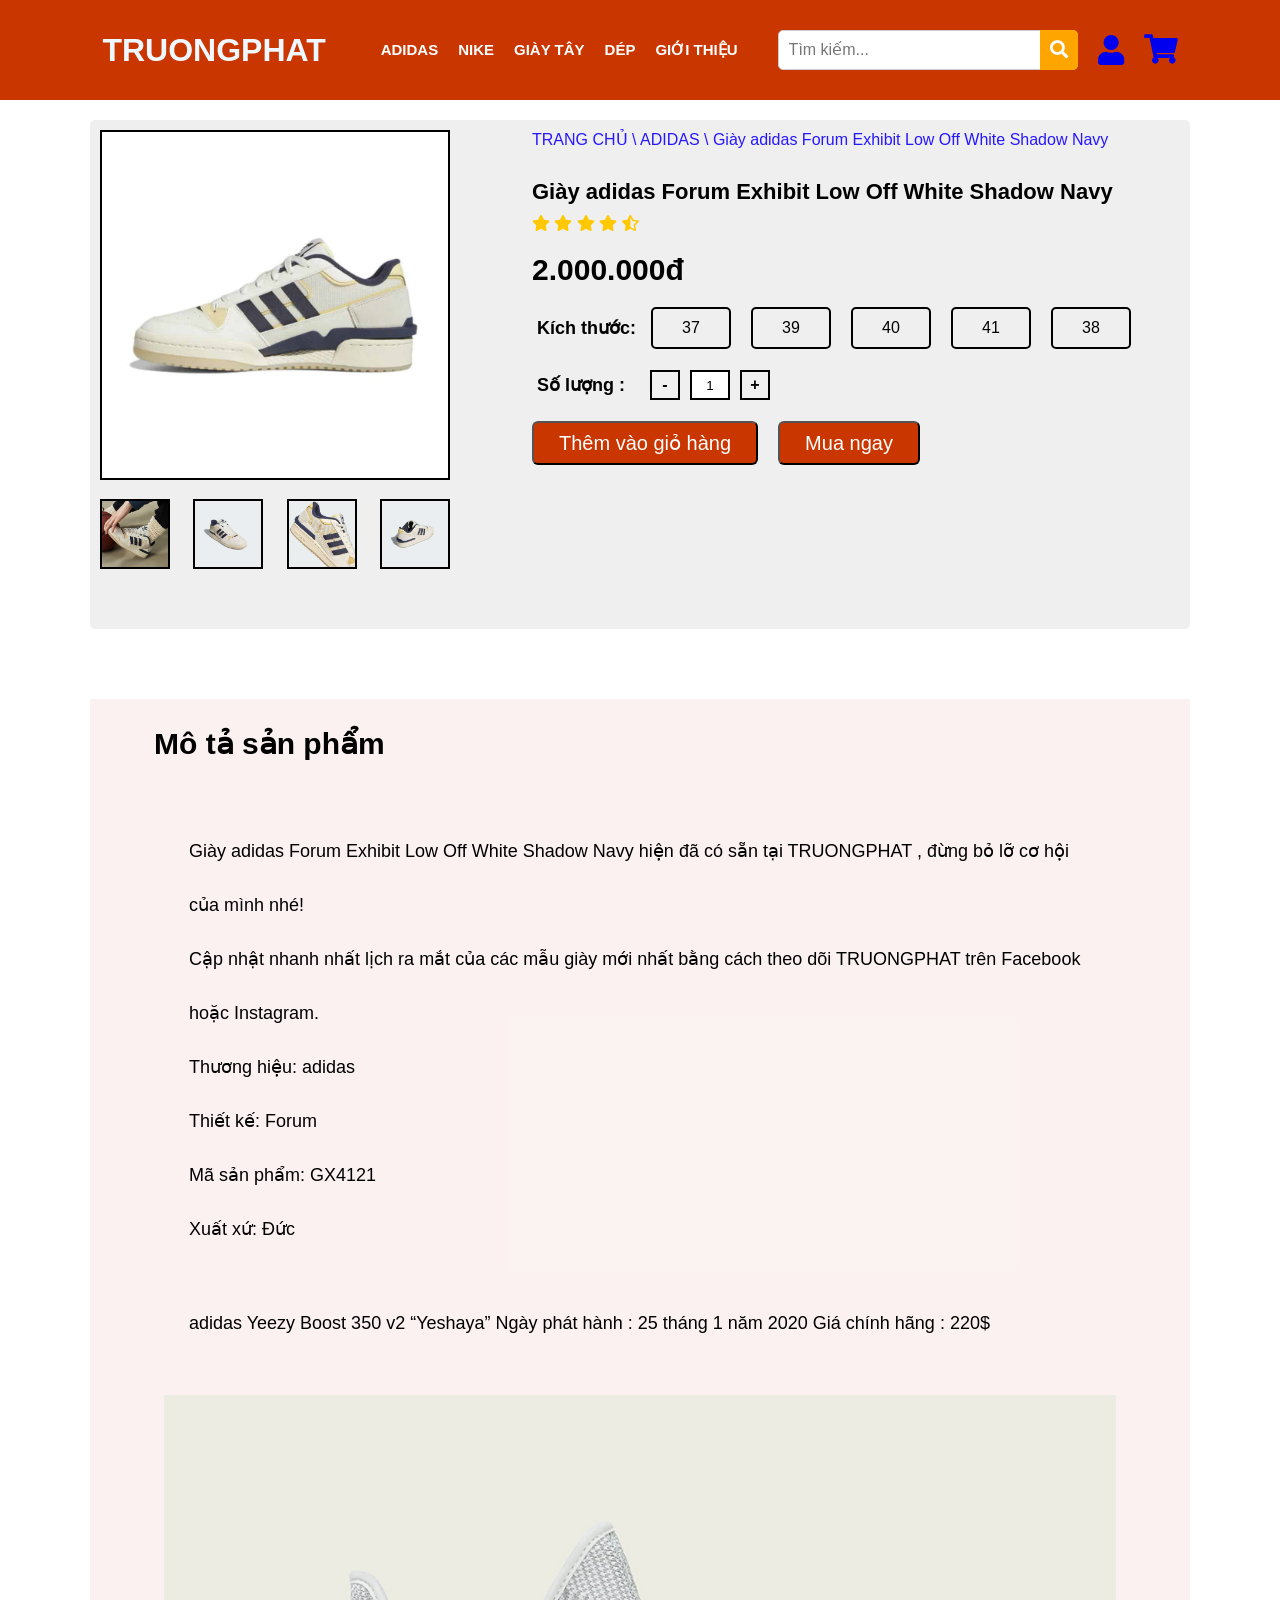
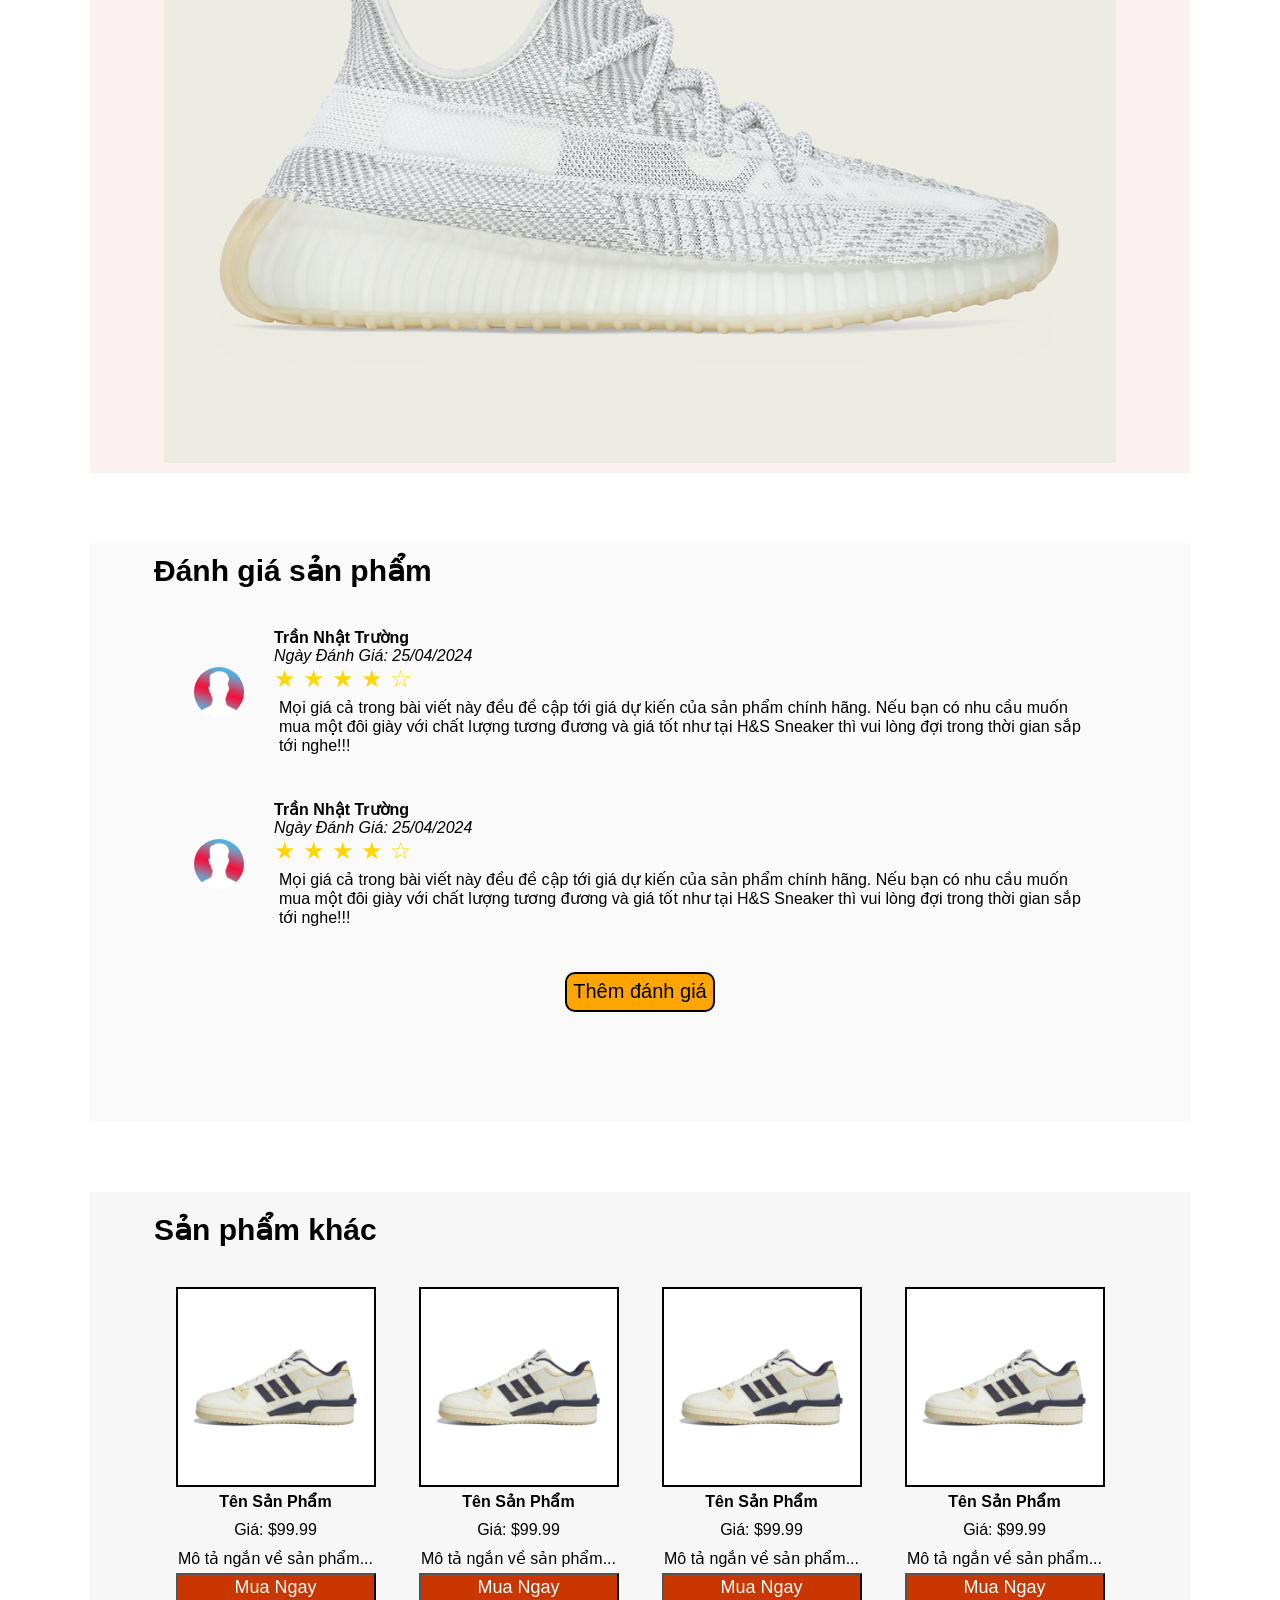
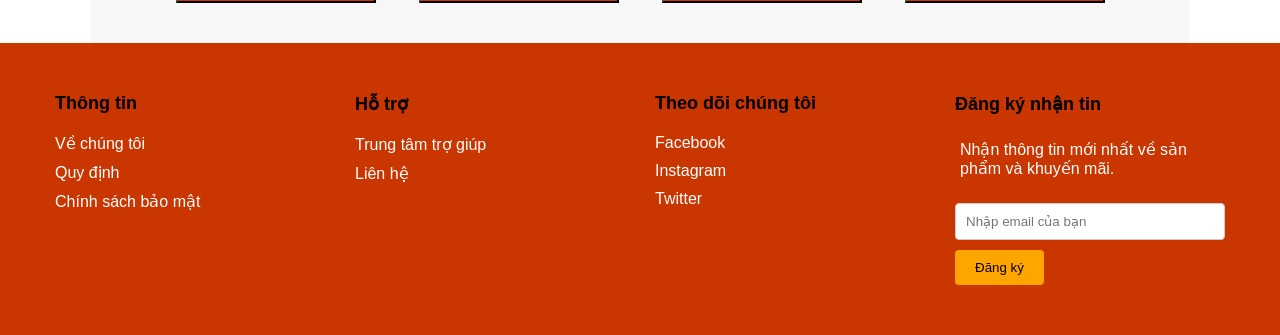
<file: HTML/chitietsanpham.html>
<!DOCTYPE html>
<html lang="en">
<head>
    <meta charset="UTF-8">
    <meta name="viewport" content="width=device-width, initial-scale=1.0">
    <title>Menu</title>
    <link rel="stylesheet" href="../CSS/styles.css">
    <link rel="stylesheet" href="https://cdnjs.cloudflare.com/ajax/libs/font-awesome/5.15.4/css/all.min.css"> <!-- Thêm Font Awesome -->
</head>
<body>
    <!-- --------------thanh menu------------------ -->
    <nav class="navbar">
        <div class="logo">
            <a href="#">TRUONGPHAT</a>
        </div>
        <div class="right-menu">
            <ul class="menu">
                <li><a href="#">ADIDAS</a></li>
                <li><a href="#">NIKE</a></li>
                <li><a href="#">GIÀY TÂY</a></li>
                <li><a href="#">DÉP</a></li>
                <li><a href="#">GIỚI THIỆU</a></li>
            </ul>
            <div class="search">
                <input type="text" placeholder="Tìm kiếm...">
                <button type="submit"><i class="fas fa-search"></i></button>
            </div>
            <div class="account">
                <a href="#"><i class="fas fa-user"></i></a>
                <div class="account-info">
                    <!-- Thông tin đăng nhập và đăng ký sẽ hiển thị ở đây -->
                </div>
            </div>
            <div class="cart">
                <a href="#"><i class="fas fa-shopping-cart"></i></a>
                <!-- Link đến trang giỏ hàng sẽ được chuyển đến khi nhấp vào icon giỏ hàng -->
            </div>
        </div>
    </nav>

    <script src="script.js"></script> 
<!-- -----------------------------SẢN PHẨM------------------------- -->

    <div class="flex-box">
        <div class="left">
            <div class="big-img">
                <img src="img/1.jpg" alt="">
            </div>
            <div class="images">
                <div class="small-img">
                    <img src="img/2jpg.jpg" alt="" onclick="showImg(this.src)">
                </div>
                <div class="small-img">
                    <img src="img/3.jpg" alt="" onclick="showImg(this.src)">
                </div>
                <div class="small-img">
                    <img src="img/4.jpg" alt="" onclick="showImg(this.src)">
                </div>
                <div class="small-img">
                    <img src="img/5.jpg" alt="" onclick="showImg(this.src)">
                </div>
            </div>
        </div>
        
        <div class="right">
            <div class="url">TRANG CHỦ \ ADIDAS \ Giày adidas Forum Exhibit Low Off White Shadow Navy </div>
            <div class="pname">Giày adidas Forum Exhibit Low Off White Shadow Navy </div>
            <div class="ratings">
                <i class="fas fa-star"></i>
                <i class="fas fa-star"></i>
                <i class="fas fa-star"></i>
                <i class="fas fa-star"></i>
                <i class="fas fa-star-half-alt"></i>
            </div>
            <div class="price">2.000.000đ</div>
         
            <div class="size"> 
                <p>Kích thước:</p>
                <div class="psize" style="border: 2px solid;">37</div>
                <div class="psize" style="border: 2px solid;">39</div>
                <div class="psize" style="border: 2px solid;">40</div>
                <div class="psize" style="border: 2px solid;">41</div>
                <div class="psize" style="border: 2px solid;">38</div>
              
            </div>
              
            <div class="quantity">
                <p>Số lượng :</p>
                <span class="decrease" onclick="decreaseQuantity()">-</span>
                <input type="text" class="quantity-input" value="1" readonly>
                <span class="increase" onclick="increaseQuantity()">+</span>
            </div>
            

            <div class="bnt-box">
                <button class="cart-bnt">Thêm vào giỏ hàng</button>
                <button class="buy-bnt">Mua ngay</button>
            </div>
        </div>
    </div>
    <!-- ------ -->
    <script>
        let bigImg = document.querySelector('.big-img img');
        let smallImages = document.querySelectorAll('.small-img');
        let currentIndex = 0;
        
        // Hàm để hiển thị hình ảnh
        function showImg(pic) {
            bigImg.src = pic;
        }
        
        // Hàm tự động chuyển đổi hình ảnh
        function autoChangeImage() {
            currentIndex++;
            if (currentIndex >= smallImages.length) {
                currentIndex = 0;
            }
            let src = smallImages[currentIndex].querySelector('img').src;
            showImg(src);
        }
        
        // Thực hiện chuyển đổi tự động sau mỗi khoảng thời gian (ví dụ: sau 3 giây)
        setInterval(autoChangeImage, 2000);
    </script>

    <!-- ------------------MÔ TA SẢN PHẨM------------------------------- -->
    <div class="product-info">
        <h3>Mô tả sản phẩm</h3>
        <p>
            Giày adidas Forum Exhibit Low Off White Shadow Navy hiện đã có sẵn tại TRUONGPHAT , đừng bỏ lỡ cơ hội của mình nhé!
            <br>
            Cập nhật nhanh nhất lịch ra mắt của các mẫu giày mới nhất bằng cách theo dõi TRUONGPHAT trên Facebook hoặc Instagram.
            <br>
            Thương hiệu: adidas
            <br>
            Thiết kế: Forum
            <br>
            Mã sản phẩm: GX4121
            <br>
            Xuất xứ: Đức
        </p>
        <p>
            adidas Yeezy Boost 350 v2 “Yeshaya”
            Ngày phát hành : 25 tháng 1 năm 2020
            Giá chính hãng : 220$
        </p>
        <div class="image-container">
            <img src="img/adidas-Yeezy-Boost-350-v2-Yeshaya.png" alt="">
        </div>
    </div>
    
<!-- ----------------đánh giá ----------------------- -->
    <div class="review">        
        <h3>Đánh giá sản phẩm</h4>
        <div class="review-item">
            <div class="avatar"><img src="img/11.jpg" alt="Avatar"></div>
            <div class="info">
                <h4>Trần Nhật Trường</h4>
                <span class="date">Ngày Đánh Giá: 25/04/2024</span>
                <div class="rating">
                    <span class="star">&#9733;</span>
                    <span class="star">&#9733;</span>
                    <span class="star">&#9733;</span>
                    <span class="star">&#9733;</span>
                    <span class="star">&#9734;</span>
                </div>
                <div>
                    <p>Mọi giá cả trong bài viết này đều đề cập tới giá dự kiến của sản phẩm chính hãng. 
                        Nếu bạn có nhu cầu muốn mua một đôi giày với chất lượng tương đương và giá tốt 
                        như tại H&S Sneaker thì vui lòng đợi trong thời gian sắp tới nghe!!!</p>
                </div>
            </div>
        </div>
        <div class="review-item">
            <div class="avatar"><img src="img/11.jpg" alt="Avatar"></div>
            <div class="info">
                <h4>Trần Nhật Trường</h4>
                <span class="date">Ngày Đánh Giá: 25/04/2024</span>
                <div class="rating">
                    <span class="star">&#9733;</span>
                    <span class="star">&#9733;</span>
                    <span class="star">&#9733;</span>
                    <span class="star">&#9733;</span>
                    <span class="star">&#9734;</span>
                </div>
                <div>
                    <p>Mọi giá cả trong bài viết này đều đề cập tới giá dự kiến của sản phẩm chính hãng. 
                        Nếu bạn có nhu cầu muốn mua một đôi giày với chất lượng tương đương và giá tốt 
                        như tại H&S Sneaker thì vui lòng đợi trong thời gian sắp tới nghe!!!</p>
                </div>
            </div>
        </div>
        <div class="new-review">
            <button id="openReviewForm">Thêm đánh giá</button>
        </div>
        <div class="from-review">
            <form id="reviewForm" action="/submit_review" method="post" style="display: none;">
                <div class="lb-name">
                    <label  for="name">Tên của bạn:</label>
                    <input type="text" id="name" name="name">
                    <label id="lb-email" for="email">Email của bạn:</label>
                    <input type="email" id="email" name="email">
                </div>
                <br>
        
                <div id="starRating">
                    <label for="rating">Đánh giá của bạn:</label>
                    <span class="star" data-value="1">&#9733;</span>
                    <span class="star" data-value="2">&#9733;</span>
                    <span class="star" data-value="3">&#9733;</span>
                    <span class="star" data-value="4">&#9733;</span>
                    <span class="star" data-value="5">&#9733;</span>
                    <input type="hidden" id="rating" name="rating">
                </div>    
                <br>
                <div id="comment" class="comment-section">
                    <label for="comment" class="comment-label">Bình luận:</label>
                    <textarea name="comment" id="commentTextArea" rows="4" cols="50" class="comment-textarea"></textarea>
                </div>
                
                <br>
                <div class="anonymous">
                    <input type="checkbox" id="anonymous" name="anonymous" value="anonymous">
                    <label for="anonymous">Đăng ẩn danh</label>
                </div>
                <br>
                <div class="new-review">
                    <button id="openReviewForm">Gửi đánh giá</button>
                </div>
            </form>
        </div>
        
<!-- ----------------------js---------------------- -->
        <script>
            document.getElementById("openReviewForm").addEventListener("click", function() {
                document.getElementById("reviewForm").style.display = "block";
            });

            const stars = document.querySelectorAll("#starRating .star");
            const ratingInput = document.getElementById("rating");

            stars.forEach((star) => {
                star.addEventListener("click", function() {
                    const value = this.getAttribute("data-value");
                    ratingInput.value = value;

                    stars.forEach((s) => {
                        if (parseInt(s.getAttribute("data-value")) <= parseInt(value)) {
                            s.classList.add("selected");
                        } else {
                            s.classList.remove("selected");
                        }
                    });
                });
            });
        </script>
        
    </div>
<!---------------------------------sản phẩm khác--------------------------------------------->
<div class="new-sp">
    <h3>Sản phẩm khác</h3>
    <div class="product">
        <div class="product-image">
            <img src="img/1.jpg" alt="Product Image">
            <h4 class="product-title">Tên Sản Phẩm</h4>
            <p class="product-price">Giá: $99.99</p>
            <p class="product-description">Mô tả ngắn về sản phẩm...</p>
            <button class="btn-buy">Mua Ngay</button>
        </div>
        <div class="product-image">
            <img src="img/1.jpg" alt="Product Image">
            <h4 class="product-title">Tên Sản Phẩm</h4>
            <p class="product-price">Giá: $99.99</p>
            <p class="product-description">Mô tả ngắn về sản phẩm...</p>
            <button class="btn-buy">Mua Ngay</button>
        </div>
        <div class="product-image">
            <img src="img/1.jpg" alt="Product Image">
            <h4 class="product-title">Tên Sản Phẩm</h4>
            <p class="product-price">Giá: $99.99</p>
            <p class="product-description">Mô tả ngắn về sản phẩm...</p>
            <button class="btn-buy">Mua Ngay</button>
        </div>
        <div class="product-image">
            <img src="img/1.jpg" alt="Product Image">
            <h4 class="product-title">Tên Sản Phẩm</h4>
            <p class="product-price">Giá: $99.99</p>
            <p class="product-description">Mô tả ngắn về sản phẩm...</p>
            <button class="btn-buy">Mua Ngay</button>
        </div>
    </div>
    
</div>


   
    
<!------------------------------------------footer------------------------------------------->

<footer class="footer">
    <div class="container">
        <div class="row">
            <div class="col-md-3">
                <h4>Thông tin</h4>
                <ul>
                    <li><a href="#">Về chúng tôi</a></li>
                    <li><a href="#">Quy định</a></li>
                    <li><a href="#">Chính sách bảo mật</a></li>
                </ul>
            </div>

          
            <div class="col-md-3">
                <h4>Hỗ trợ</h4>
                <ul>
                    <li><a href="#">Trung tâm trợ giúp</a></li>
                    <li><a href="#">Liên hệ</a></li>
                </ul>
            </div> 

            <div class="col-md-3">
                <h4>Theo dõi chúng tôi</h4>
                <ul>
                    <li><a href="#">Facebook</a></li>
                    <li><a href="#">Instagram</a></li>
                    <li><a href="#">Twitter</a></li>
                </ul>
            </div>        
              
            <div class="col-md-3">
                <h4>Đăng ký nhận tin</h4>
                <p>Nhận thông tin mới nhất về sản phẩm và khuyến mãi.</p>
                <form action="#">
                    <input type="email" placeholder="Nhập email của bạn">
                    <button type="submit">Đăng ký</button>
                </form>
            </div>
        </div>
    </div>
</footer>
<!-- ----------nút cuộn về trang đầu------ -->
<button onclick="scrollToTop()" id="backToTopBtn" title="Go to top">
    <i class="fas fa-chevron-up"></i>
</button>

</body>
</html>
</file>
<file: CSS/styles.css>
*{
    margin: 0;
    padding: 0;
    box-sizing: border-box;
    font-family: 'Poppins', sans-serif;
}

/* Thiết lập menu */
.navbar {
    display: flex;
    justify-content: space-between;
    align-items: center;
    background-color: rgb(201, 54, 0); 
    padding: 30px 8%;
}
.navbar {
    position: fixed; /* Giữ thanh menu cố định ở vị trí trên cùng */
    top: 0;
    left: 0;
    width: 100%;
    z-index: 1000; /* Đảm bảo thanh menu hiển thị trên các phần tử khác */
}

/* Đảm bảo nội dung dưới thanh menu không bị ẩn khi cuộn trang */
body {
    padding-top: 50px; /* Đảm bảo nội dung bắt đầu sau thanh menu */
}

/* Thiết lập logo */
nav .logo{
    font-size: 32px;
    font-weight: 600;
    cursor: pointer;
}
nav .logo a{
    text-decoration: none;
    color: aliceblue;
}

/* Thiết lập menu bên phải */

.right-menu {
    display: flex;
    align-items: center;
}

/* Thiết lập menu */
.menu {
    list-style-type: none;
    display: flex;
}

.menu li {
    margin-right: 20px;
}

.menu li a {
    color: white;
    text-decoration: none;
    font-size: 15px;
    font-weight: bold;
}

/* Thiết lập icon và menu con */
.search, .account, .cart {
    position: relative;
}

/* Thiết lập thanh tìm kiếm */
.search input[type="text"] {
    padding: 8px 10px;
    border: 1px solid #ccc;
    border-radius: 5px;
    width: 200px; /* Điều chỉnh độ rộng của ô tìm kiếm */
    outline: none;
}

.search button {
    position: absolute;
    top: 0;
    right: 0;
    padding: 8px 10px;
    border: none;
    background-color: orange; /* Màu cam đỏ cho nút tìm kiếm */
    color: white;
    border-radius: 0 5px 5px 0;
    cursor: pointer;
    outline: none;
}
.search input[type="text"] {
    width: 300px; /* Độ rộng của input */
    height: 40px; /* Chiều cao của input */
    font-size: 16px; /* Cỡ chữ của input */
}

.search button[type="submit"] {
    height: 40px; /* Chiều cao của button */
    font-size: 16px; /* Cỡ chữ của button */
}

/* Thiết lập hover cho nút tìm kiếm */
.search button:hover {
    background-color: darkorange; /* Màu cam đậm khi di chuột qua nút tìm kiếm */
}

/* Thiết lập icon cho nút tìm kiếm */
.search button i {
    font-size: 18px;
}

/* Khoảng cách giữa các phần tử trong thanh menu */
.search, .account, .cart {
    margin-left: 20px; /* Khoảng cách 20px giữa các phần tử */
}
.cart, .account a i {
    font-size: 30px; /* Kích thước của biểu tượng người dùng */
}
/* tài khoản và giỏ hàng */
.account a,
.cart a {
    display: inline-block;
    transition: transform 0.3s ease; /* Thời gian và hiệu ứng chuyển đổi */
}

.account a:hover,
.cart a:hover {
    transform: scale(1.3); 
}


/* hiệu ứng khi di chuột vào các thành phần trên menu */
nav ul li a {
    position: relative; /* Thêm position relative */
}

nav ul li a::before {
    content: '';
    position: absolute;
    bottom: 0;
    left: 0;
    
    background-color: black;
    width: 0;
    height: 2.5px;
    transition: width 0.4s ease; /* Thay đổi từ transform sang transition */
}

nav ul li a:hover::before {
    width: 100%;
  
}
nav ul i{
    font-size: 200px;
    margin-left: 10px;
    cursor: pointer;
}

/* --------------------sản phẩm------------------------------------- */
.flex-box{
    background-color:  rgba(185, 185, 185, 0.231);
    display: flex;
    width: 1100px;
    margin: 70px auto;
    padding: 10PX;
    border-radius: 5px;
}
.left{
    width: 40%;
}
.right{
    width: 60%;
}
.big-img{
    width: 90%;
}
.big-img img{
    width: inherit;
    border: 2px solid;
}
.images{
    display: flex;
    justify-content: space-between;
    width: 81%;
    margin-top: 15px;
}
.small-img{
    height: 120px;
    width: 70px;
    overflow: hidden;
}
.small-img img{
    width: inherit;
    cursor: pointer;
    transition: all 0.3 ease;
    border: 2px solid;
}
.small-img:hover img{
    transform: scale(1.3);
}
.url {
    font-size: 16px;
    font-weight:  400;
    color: rgb(39, 24, 255);
}
.pname {
    font-size: 22px;
    font-weight: 600;
    margin-top: 30px;
}
.ratings{
    color: rgb(255, 200, 0);
    margin-top: 10px;
}
.price{
    font-size: 30px;
    font-weight: 600;
    margin: 20px 0;
}
.size{
    display: flex;
    align-items: center;
    margin: 20px 0;
}
.size p {
    font-size: 18px;
    font-weight: 600;
}
.psize{
    width: 80px;
    border: 2px solid;
    color: #000;
    text-align: center;
    margin: 0 10px;
    cursor: pointer;
}
.psize.active{
    border-width: 1.5px;
    color: rgb(201, 54, 0);
    font-weight: 500;
}

.quantity {
    display: flex;
    align-items: center;
}

.quantity-input {
    width: 40px;
    height: 30px;
    text-align: center;
    margin: 0 10px;
    border: 2px solid;
}

.decrease,
.increase {
    width: 30px;
    height: 30px;
    background-color: #f0f0f0;
    display: flex;
    justify-content: center;
    align-items: center;
    cursor: pointer;
    border: 2px solid;
    font-weight: 600;
}

.quantity p{
    font-size: 18px;
    font-weight: 600;
    margin-right: 20px;
}

.bnt-box{
  
    display: flex;
    margin-top: 20px;
}
.bnt-box button{
    font-size: 20px;
    padding: 8px 25px;
    border-radius: 6px;
    cursor: pointer;
    color: white;
}
.cart-bnt{
    background-color: rgb(201, 54, 0);
    margin-right: 20px;
}
.buy-bnt{
    background-color: rgb(201, 54, 0);
}
.cart-bnt:hover , .buy-bnt:hover {
     background-color: rgb(201, 10, 0)
}
   



.size {
    margin-bottom: 20px;
}

.size p {
    font-weight: bold;
}

.psize {
    display: inline-block;
    padding: 10px 20px;
    margin-right: 10px;
    border: 1px solid #ccc;
    cursor: pointer;
    border-radius: 5px;
}

.psize.active {
    background-color: rgb(201, 54, 0);
    color: #fff;
}

/* ----------------------css mô tả sản phẩm------------------------ */

.product-info h3{
    font-size: 30px;
}
.product-info {
    margin: 10px auto;
    width: 1100px;
    background-color: #ce555514;
    padding: 0 5%; 
    line-height: 3;
    font-size: 18px;
    
}

 .product-info p{
    margin: 30px;
 }  


.image-container img {
    display: flex;
    flex-direction: column;
    align-items: center;
    max-width: 100%;
    padding: 10px;
}



/* -------------------đánh giá----------------- */
.review h3{
    font-size: 30px;
}
.review {

    width: 1100px;
    background-color: #b9b9b914;
    margin: 70px auto; /* Căn giữa khối */ 
    padding: 10px 5%; /* Thêm lề 2 bên trái phải */
}


.review-item {
    
    display: flex;
    align-items: center;
    margin-bottom: 30px;
    margin: 40px;
}

.avatar img {
    width: 50px;
    height: 50px;
    border-radius: 50%;
    margin-right: 10px;
}

.info {
    margin-left: 20px;    
}

.rating {
    color: #ffd700;
    font-size: 20px;
    display: flex;
}

.star {
    margin-right: 7px;
}

.date {
    font-style: italic;
}

.star {
    cursor: pointer;
    font-size: 24px;
}

.star.selected {
    color: rgb(255, 174, 0);
}

.new-review{
    display: flex;
    justify-content: center;
}
.new-review button{
    border: 2px solid;
    height: 40px;
    width: 150px;
    font-size: 20px;
    background-color: orange;
    font-weight: 500;
    border-radius: 10px;
}
.new-review button:hover{
    background-color: darkorange;

}


.from-review{
    display: flex;
    justify-content:center;
    padding: 30px;
    margin: 20px;
}
.lb-name label{
    font-size: 18px;
    
}
#lb-email{
    padding-left: 20px;
}
#name{
    padding: 10px;
    height: 30px;
    width: 150px;
    font-size: 18px;
    border: 2px solid;
    border-radius: 5px;
}
#email{
    padding: 10px;
    height: 30px;
    width: 300px;
    font-size: 18px;
    border: 2px solid;
    border-radius: 5px;
}
#starRating label{
    font-size: 18px;
}
.comment-section {
    margin-bottom: 20px; 
    display: flex;
    flex-direction: row;
    align-items: center;
}

.comment-label {
    width: 100px; 
    margin-right: 10px; 
}

.comment-textarea {
    flex: 1; 
}
.comment-section label{
    font-size: 18px;
}
.anonymous label{
    font-size: 18px;
}
.anonymous input[type="checkbox"] {
    transform: scale(1.5); /* Điều chỉnh kích thước */
    margin-right: 5px; /* Tạo khoảng cách giữa checkbox và label */
}




/* ----------------footer----------------------- */

    .footer {
        background-color: rgb(201, 54, 0);
        padding: 50px 0;
    }

    .footer .container {
        max-width: 1200px;
        margin: 0 auto;
    }

    .footer h4 {
        font-size: 18px;
        font-weight: bold;
        margin-bottom: 20px;
    }
    .footer p{
        color: white;
    }
    .footer ul {
        list-style: none;
        padding: 0;
        margin: 0;
    }

    .footer ul li {
        margin-bottom: 10px;
    }

    .footer ul li a {
        text-decoration: none;
        color: #ffffff;
    }

    .footer form {
        margin-top: 20px;
    }

    .footer form input[type="email"] {
        width: 100%;
        padding: 10px;
        border: 1px solid #ccc;
        border-radius: 4px;
    }

    .footer form button {
        padding: 10px 20px;
        background-color: orange;
        color: black;
        border: none;
        border-radius: 4px;
        cursor: pointer;
        margin-top: 10px;
    }

    .footer form button:hover {
        background-color: darkorange;
    }
    .footer .row {
        display: flex;
        flex-wrap: wrap;
    }
    
    .footer .col-md-3 {
        flex: 1; /* Phần tử co dãn để điều chỉnh chiều cao */
        padding: 0 15px;
    }
/* --------------------sản phẩm khác----------------- */
.new-sp{
    width: 1100px;
    
}
.product-image img {
    width: 200px;
    height: 200px;
    border: 2px solid;
}
.new-sp{
    background-color: #a7a7a717;
    max-width: 1100px; 
    margin: 0 auto; 
    padding: 20px 5%; 
}
.new-sp h3{
    font-size: 30px;
}
.product-image button{ 
    width: 200px;
    height: 30px;
    margin-bottom: 10px;
    background-color: rgb(201, 54, 0); ;
    font-size: 18px;
    color: white;
}
.product-image button:hover{
    background-color: rgb(201, 24, 0); ;
}
.product-image{
    flex: 1;
    display: flex;
    flex-direction: column;
    padding: 10px;
    padding-top: 40px ;
}
.product .product-image{
    align-items: center;
}
.product{
    display: flex;
    justify-content: center;
}
.product-image h4 , p{
padding: 5px;
}

/* ---------------trở về đầu trang------------------- */
#backToTopBtn {
    display: none; 
    position: fixed; 
    bottom: 20px; 
    right: 20px; 
    z-index: 99; 
    background-color: #b9b9b9; 
    color: black; 
    border: none; 
    border-radius: 50%; 
    cursor: pointer; 
    padding: 15px; 
    transition: opacity 0.3s ease, transform 0.3s ease; /* Thêm hiệu ứng transform */
}

#backToTopBtn:hover {
    background-color: #fafafa; 
    transform: scale(1.1); /* Hiệu ứng phóng to khi di chuột qua */
}
</file>
